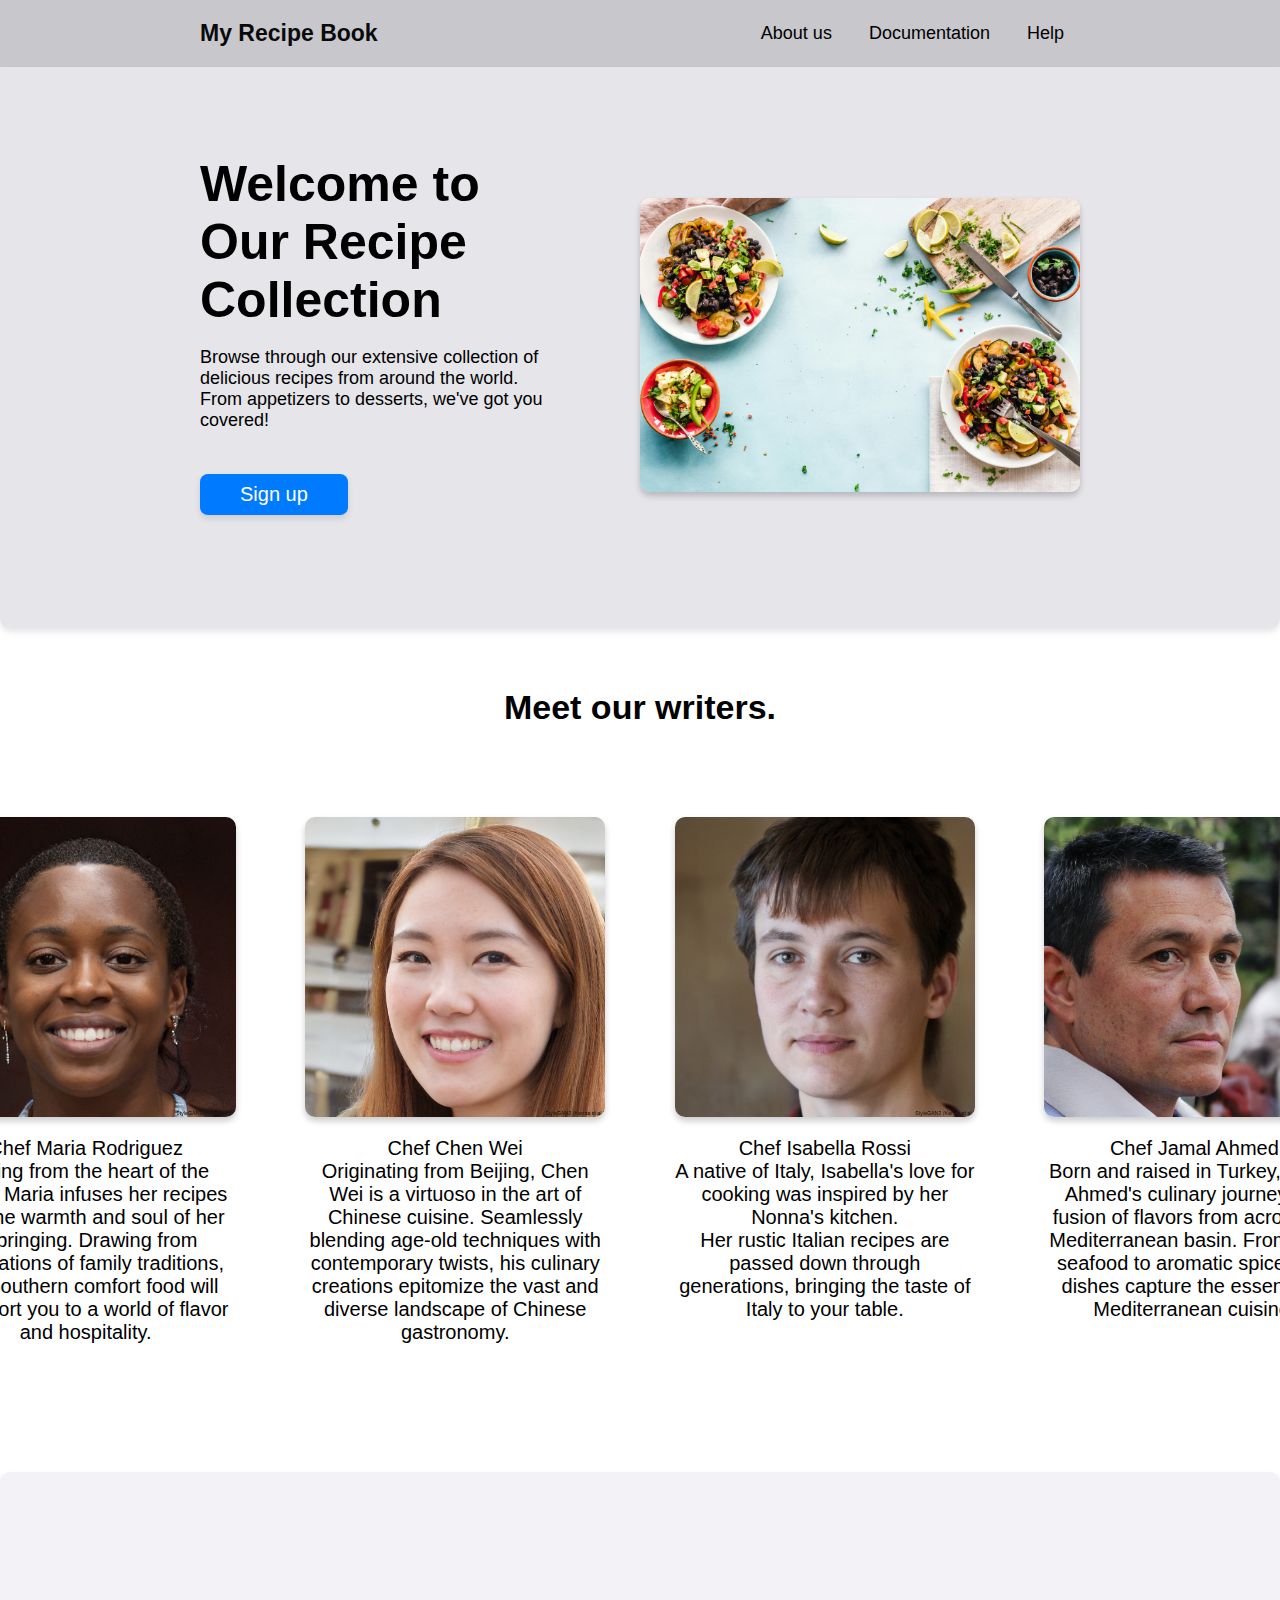
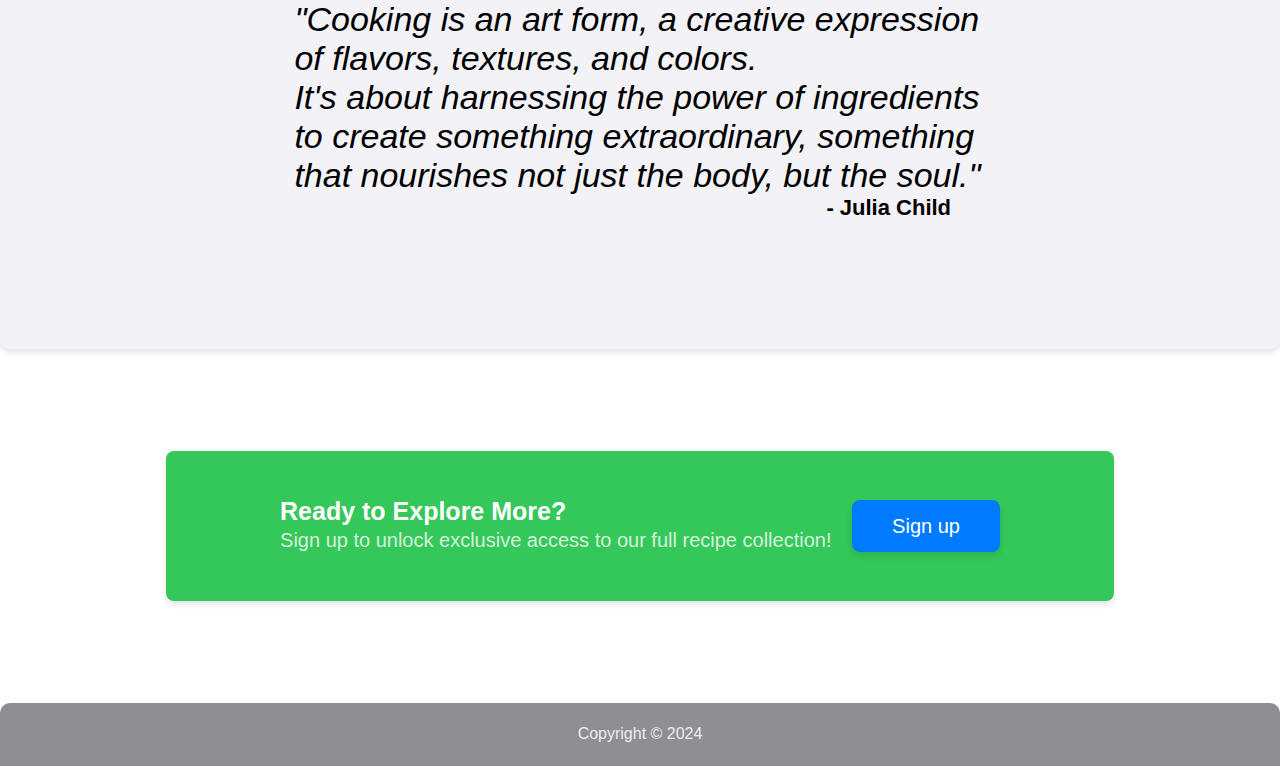
<file: index.html>
<!DOCTYPE html>
<html lang="en">
<head>
    <meta charset="UTF-8">
    <meta name="viewport" content="width=device-width, initial-scale=1.0">
    <title>Landing Page</title>
    <link rel="stylesheet" href="./style.css">
</head>

<body>
    <div class="header">
        <div class="header-logo">
            <a href="#">My Recipe Book</a>
        </div>
        <div class="list-items">
            <ul>
                <li>About us</li>
                <li>Documentation</li>
                <li>Help</li>
            </ul>
        </div>
    </div>
    <div class="hero-container">
        <div class="hero-content">
            <div class="hero-title">
                Welcome to Our Recipe Collection
            </div>
            <p>
                Browse through our extensive collection of delicious recipes from around the world. From appetizers to desserts, we've got you covered!
            </p>
            <button>
                Sign up
            </button>
        </div>
        <div class="hero-content">
            <img src="./images/hero.jpg" alt="hero">
        </div>
    </div>
    <div class="info-container">
        <div class="info-title">Meet our writers.</div>
        <div class="info-items">
            <div class="info-cards">
                <div class="info-box">
                    <img src="./images/MariaRodriguez.jpeg" alt="Maria">
                </div>
                <p><strong>Chef Maria Rodriguez</strong><br> Hailing from the heart of the south, Maria infuses her recipes with the warmth and soul of her upbringing. Drawing from generations of family traditions, her Southern comfort food will transport you to a world of flavor and hospitality.</p>
            </p>
            </div>
            <div class="info-cards">
                <div class="info-box">
                    <img src="./images/ChenWei.jpeg" alt="Chen">
                </div>
                <p><strong>Chef Chen Wei</strong><br> Originating from Beijing, Chen Wei is a virtuoso in the art of Chinese cuisine. Seamlessly blending age-old techniques with contemporary twists, his culinary creations epitomize the vast and diverse landscape of Chinese gastronomy.</p>
            </div>
            <div class="info-cards">
                <div class="info-box">
                    <img src="./images/IsabellaRossi.jpeg" alt="Isabella">
                </div>
                <p><strong>Chef Isabella Rossi</strong><br> A native of Italy, Isabella's love for cooking was inspired by her Nonna's kitchen. <br>Her rustic Italian recipes are passed down through generations, bringing the taste of Italy to your table.</p>
            </div>
            <div class="info-cards">
                <div class="info-box">
                    <img src="./images/jamalahmed copy.jpeg" alt="Jamal">
                </div>
                <p><strong>Chef Jamal Ahmed</strong><br> Born and raised in Turkey, Jamal Ahmed's culinary journey is a fusion of flavors from across the Mediterranean basin. From fresh seafood to aromatic spices, his dishes capture the essence of Mediterranean cuisine.</p>
            </div>
    </div>
    <div class="message-container">
        <div class="message-content">
            "Cooking is an art form, a creative expression of flavors, textures, and colors.<br> It's about harnessing the power of ingredients to create something extraordinary, something that nourishes not just the body, but the soul."             
            <p>- Julia Child</p>
        </div>
    </div>
    <div class="cta-container">
        <div class="cta-content">
            <div class="cta-box">
                <div>
                    <h1>Ready to Explore More?</h1>
                    <p>Sign up to unlock exclusive access to our full recipe collection!</p>
                </div>
                <button>Sign up</button>
            </div>
        </div>
    </div>
    <div class="footer">
        <p>Copyright &copy; 2024</p>
    </div>
</body>
</html>
</file>
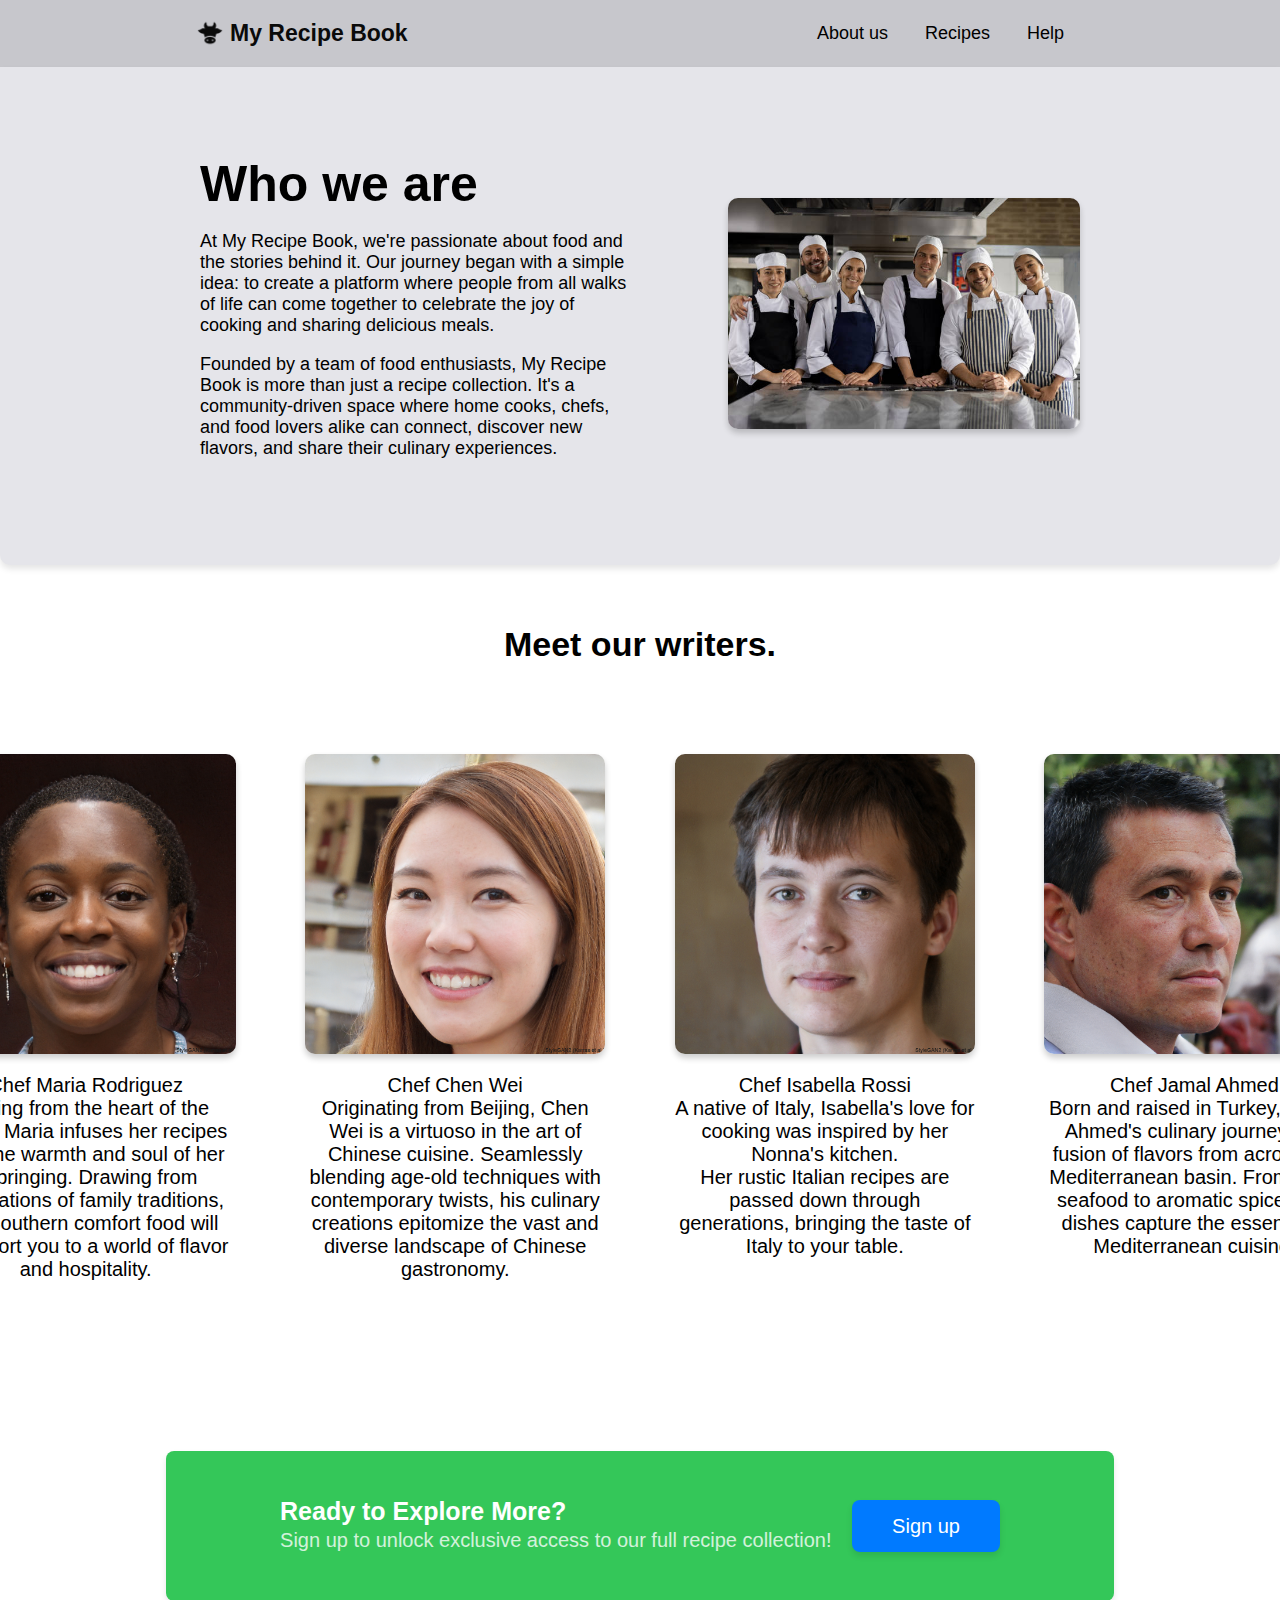
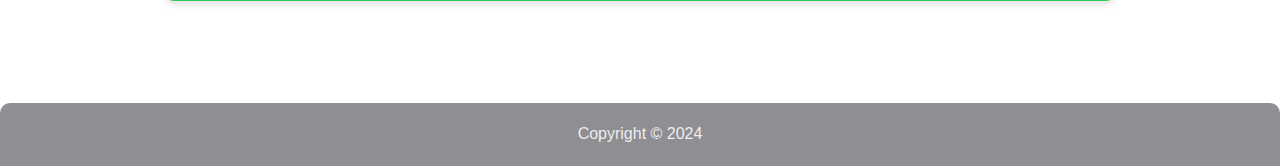
<file: about.html>
<!DOCTYPE html>
<html lang="en">
<head>
    <meta charset="UTF-8">
    <meta name="viewport" content="width=device-width, initial-scale=1.0">
    <title>Landing Page</title>
    <link rel="stylesheet" href="./style.css">
</head>

<body>
    <div class="header">
        <div class="header-logo">
            <a href="./index.html"><img src="./images/bull.png">My Recipe Book</a>
        </div>
        <div class="list-items">
            <ul>
                <li><a href="./about.html">About us</a></li>
                <li><a href="./recipes.html">Recipes</a></li>
                <li><a href="./support.html">Help</a></li>
            </ul>
        </div>
    </div>
    <div class="hero-container">
        <div class="hero-content">
            <div class="hero-title">
                Who we are
            </div>
            <p>
                At My Recipe Book, we're passionate about food and the stories behind it. Our journey began with a simple idea: to create a platform where people from all walks of life can come together to celebrate the joy of cooking and sharing delicious meals.
            </p>
            <p>
                Founded by a team of food enthusiasts, My Recipe Book is more than just a recipe collection. It's a community-driven space where home cooks, chefs, and food lovers alike can connect, discover new flavors, and share their culinary experiences.
            </p>
        </div>
        <div class="hero-content">
            <img src="./images/about.jpg" alt="hero">
        </div>
    </div>
    <div class="info-container">
        <div class="info-title">Meet our writers.</div>
        <div class="info-items">
            <div class="info-cards">
                <div class="info-box">
                    <img src="./images/MariaRodriguez.jpeg" alt="Maria">
                </div>
                <p><strong>Chef Maria Rodriguez</strong><br> Hailing from the heart of the south, Maria infuses her recipes with the warmth and soul of her upbringing. Drawing from generations of family traditions, her Southern comfort food will transport you to a world of flavor and hospitality.</p>
            </p>
            </div>
            <div class="info-cards">
                <div class="info-box">
                    <img src="./images/ChenWei.jpeg" alt="Chen">
                </div>
                <p><strong>Chef Chen Wei</strong><br> Originating from Beijing, Chen Wei is a virtuoso in the art of Chinese cuisine. Seamlessly blending age-old techniques with contemporary twists, his culinary creations epitomize the vast and diverse landscape of Chinese gastronomy.</p>
            </div>
            <div class="info-cards">
                <div class="info-box">
                    <img src="./images/IsabellaRossi.jpeg" alt="Isabella">
                </div>
                <p><strong>Chef Isabella Rossi</strong><br> A native of Italy, Isabella's love for cooking was inspired by her Nonna's kitchen. <br>Her rustic Italian recipes are passed down through generations, bringing the taste of Italy to your table.</p>
            </div>
            <div class="info-cards">
                <div class="info-box">
                    <img src="./images/jamalahmed copy.jpeg" alt="Jamal">
                </div>
                <p><strong>Chef Jamal Ahmed</strong><br> Born and raised in Turkey, Jamal Ahmed's culinary journey is a fusion of flavors from across the Mediterranean basin. From fresh seafood to aromatic spices, his dishes capture the essence of Mediterranean cuisine.</p>
            </div>
    </div>
    <div class="cta-container">
        <div class="cta-content">
            <div class="cta-box">
                <div>
                    <h1>Ready to Explore More?</h1>
                    <p>Sign up to unlock exclusive access to our full recipe collection!</p>
                </div>
                <button>Sign up</button>
            </div>
        </div>
    </div>
    <div class="footer">
        <p>Copyright &copy; 2024</p>
    </div>
</body>
</html>
</file>
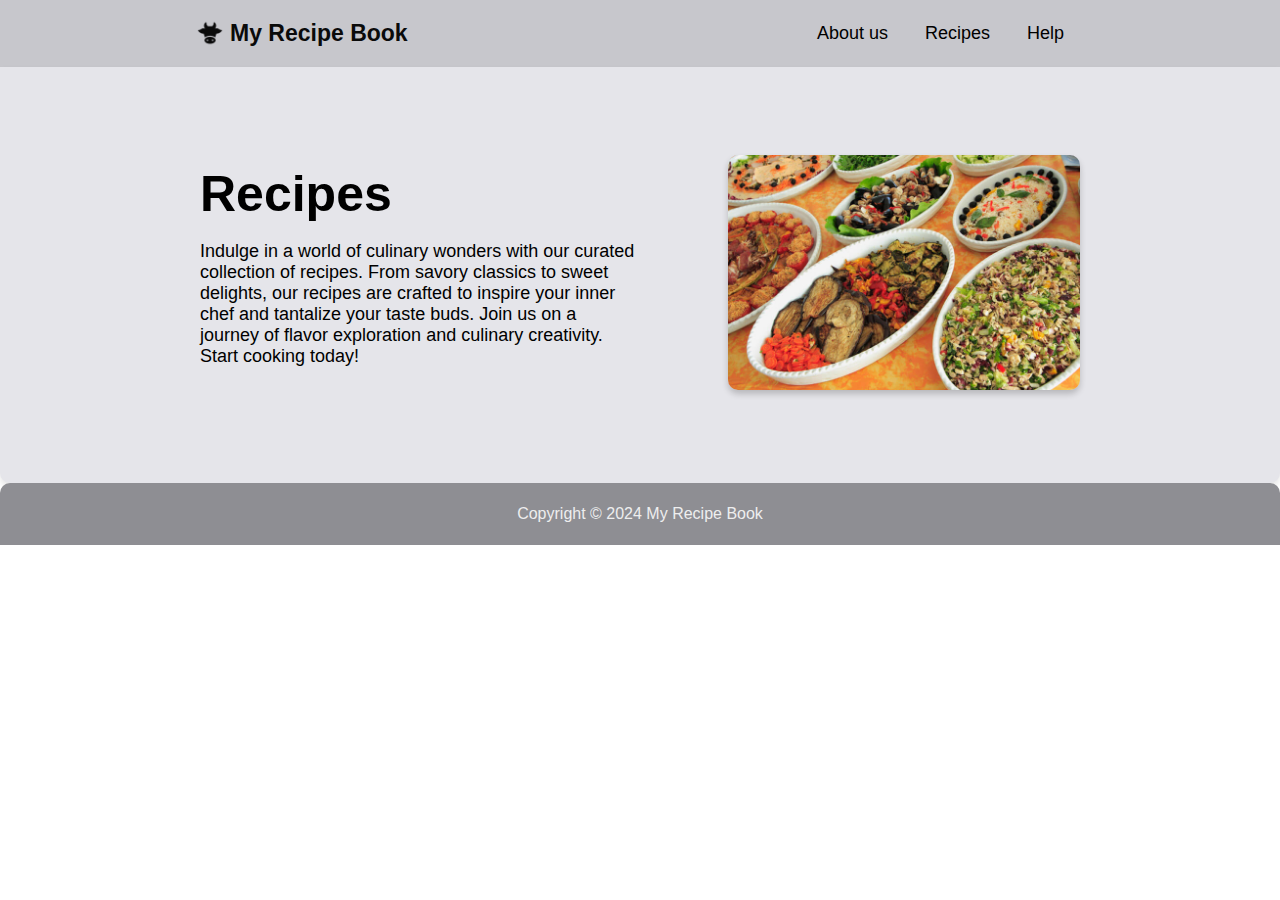
<file: recipes.html>
<!DOCTYPE html>
<html lang="en">
<head>
    <meta charset="UTF-8">
    <meta name="viewport" content="width=device-width, initial-scale=1.0">
    <title>Documentation - My Recipe Book</title>
    <link rel="stylesheet" href="./style.css">
</head>

<body>
    <div class="header">
        <div class="header-logo">
            <a href="./index.html"><img src="./images/bull.png">My Recipe Book</a>
        </div>
        <div class="list-items">
            <ul>
                <li><a href="./about.html">About us</a></li>
                <li><a href="./recipes.html">Recipes</a></li>
                <li><a href="./support.html">Help</a></li>
            </ul>
        </div>
    </div>
    <div class="hero-container">
        <div class="hero-content">
            <div class="hero-title">
                Recipes
            </div>
                <p>Indulge in a world of culinary wonders with our curated collection of recipes. From savory classics to sweet delights, our recipes are crafted to inspire your inner chef and tantalize your taste buds. Join us on a journey of flavor exploration and culinary creativity. Start cooking today!</p>            
        </div>
        <div class="hero-content">
            <img src="./images/recipes.jpg" alt="hero">
        </div>
    </div>
    <div class="footer">
        <p>Copyright &copy; 2024 My Recipe Book</p>
    </div>
</body>
</html>
</file>
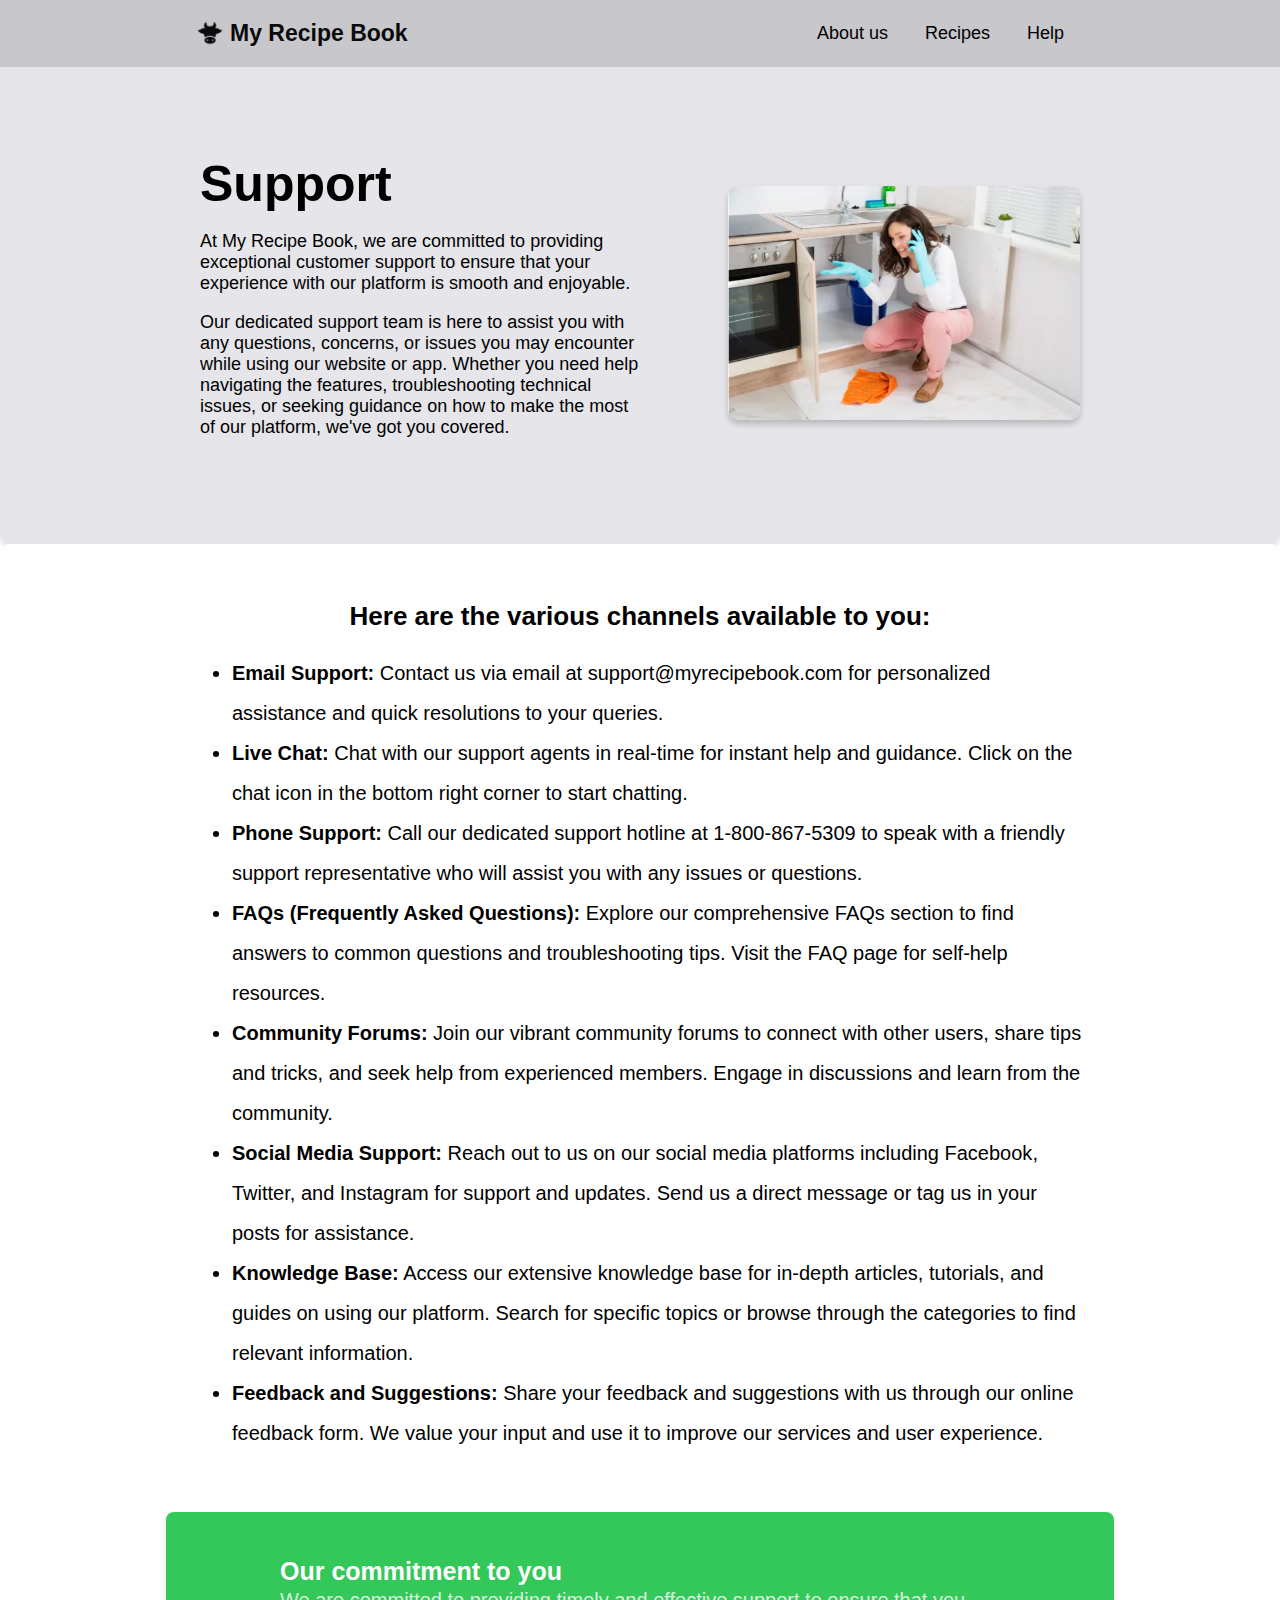
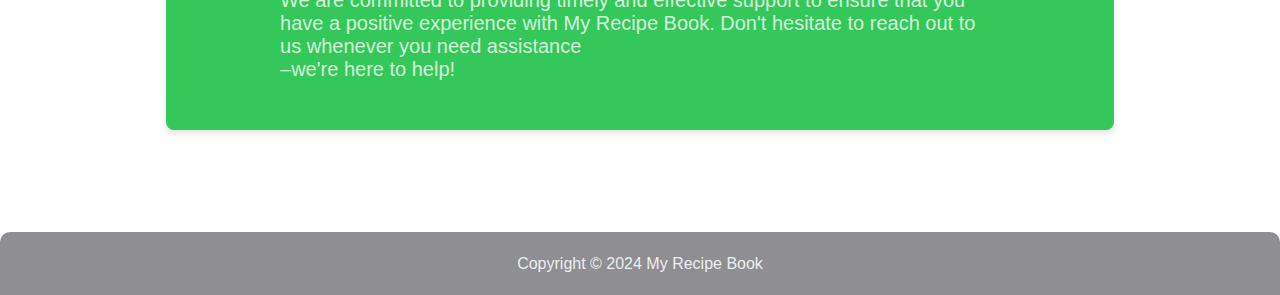
<file: support.html>
<!DOCTYPE html>
<html lang="en">
<head>
    <meta charset="UTF-8">
    <meta name="viewport" content="width=device-width, initial-scale=1.0">
    <title>Documentation - My Recipe Book</title>
    <link rel="stylesheet" href="./style.css">
</head>

<body>
    <div class="header">
        <div class="header-logo">
            <a href="./index.html"><img src="./images/bull.png">My Recipe Book</a>
        </div>
        <div class="list-items">
            <ul>
                <li><a href="./about.html">About us</a></li>
                <li><a href="./recipes.html">Recipes</a></li>
                <li><a href="./support.html">Help</a></li>
            </ul>
        </div>
    </div>
    <div class="hero-container">
        <div class="hero-content">
            <div class="hero-title">
                Support
            </div>
            <p>
                At My Recipe Book, we are committed to providing exceptional customer support to ensure that your experience with our platform is smooth and enjoyable.
            </p>
            <p>
                Our dedicated support team is here to assist you with any questions, concerns, or issues you may encounter while using our website or app. Whether you need help navigating the features, troubleshooting technical issues, or seeking guidance on how to make the most of our platform, we've got you covered.
            </p>
        </div>
        <div class="hero-content">
            <img src="./images/support.jpg" alt="hero">
        </div>
    </div>
    <div class="support-container">
        <div class="support-title">Here are the various channels available to you:</div>
        <ul>
            <li>
                <strong>Email Support:</strong> Contact us via email at <a href="mailto:support@myrecipebook.com">support@myrecipebook.com</a> for personalized assistance and quick resolutions to your queries.
            </li>
            <li>
                <strong>Live Chat:</strong> Chat with our support agents in real-time for instant help and guidance. Click on the chat icon in the bottom right corner to start chatting.
            </li>
            <li>
                <strong>Phone Support:</strong> Call our dedicated support hotline at <a href="tel:1-800-867-5309">1-800-867-5309</a> to speak with a friendly support representative who will assist you with any issues or questions.
            </li>
            <li>
                <strong>FAQs (Frequently Asked Questions):</strong> Explore our comprehensive FAQs section to find answers to common questions and troubleshooting tips. Visit the <a href="/faq">FAQ page</a> for self-help resources.
            </li>
            <li>
                <strong>Community Forums:</strong> Join our vibrant community forums to connect with other users, share tips and tricks, and seek help from experienced members. Engage in discussions and learn from the community.
            </li>
            <li>
                <strong>Social Media Support:</strong> Reach out to us on our social media platforms including <a href="https://www.facebook.com/myrecipebook">Facebook</a>, <a href="https://twitter.com/myrecipebook">Twitter</a>, and <a href="https://www.instagram.com/myrecipebook">Instagram</a> for support and updates. Send us a direct message or tag us in your posts for assistance.
            </li>
            <li>
                <strong>Knowledge Base:</strong> Access our extensive knowledge base for in-depth articles, tutorials, and guides on using our platform. Search for specific topics or browse through the categories to find relevant information.
            </li>
            <li>
                <strong>Feedback and Suggestions:</strong> Share your feedback and suggestions with us through our online feedback form. We value your input and use it to improve our services and user experience.
            </li>
        </ul>
    </div>
    <div class="cta-container">
        <div class="cta-content">
            <div class="cta-box">
                <div>
                    <h1>Our commitment to you</h1>
                    <p>We are committed to providing timely and effective support to ensure that you have a positive experience with My Recipe Book. Don't hesitate to reach out to us whenever you need assistance<br>–we're here to help!</p>
                </div>
            </div>
        </div>
    </div>
    <div class="footer">
        <p>Copyright &copy; 2024 My Recipe Book</p>
    </div>
</body>
</html>
</file>
<file: style.css>
body {
    display: block;
    max-width: 1440px;
    background-color: #ffffff;
    font-family: 'San Francisco', sans-serif;
    margin: auto;
    color: black;
}
.header, .hero-container {
    display: flex;
    justify-content: space-between;
    align-items: center;
    padding: 0px 200px;
    margin: 0;
    gap: 10%;
    box-shadow: 0px 4px 6px rgba(0, 0, 0, 0.1); /* Added box shadow */
}
.header {
    background-color: rgba(199,199,204,1);
}
.header-logo {
    font-size: 23px;
    opacity: 95%;
    font-weight: 700;
    transition: scale 0.3s ease;
}
/*.header-logo:hover {
    scale: 1.1;
} */
.header-logo img {
    position: relative;
    right: 5px;
    top: 7px;
    width: 30px;
    height: 30px;
    align-self: center;
    margin-top: -10px;
}
.hero-container {
    background-color: rgba(229,229,234,1);
    border-bottom-left-radius: 10px;
    border-bottom-right-radius: 10px;

}
.list-items {
    font-size: 18px;
    font-weight: 200;
}
a {
    text-decoration: none;
    color: inherit;
}
.header ul{
    list-style-type: none;
    display: flex;
    /* opacity: 75%; */
    gap: 5px;
}
.header ul li {
    padding: 4px 15px;
    border: solid;
    border-color: transparent;
    border-width:1px;
    border-radius: 5px;
    transition: border-color 0.3s ease, background-color 0.3s ease, box-shadow 0.3s ease; /* Added box-shadow transition */
}
.header ul li:hover {
    background-color: rgba(255, 255, 255, 0.2); /* Semi-transparent white */
    /* border-color: rgba(255, 255, 255, 0.75); */
    cursor: pointer;
    box-shadow: 0px 6px 8px rgba(0, 0, 0, 0.2); /* Increased box shadow on hover */
}

.hero-title {
    font-weight: 900 !important;
    color: #000000;
    padding: 0px 0px;
}

.hero-title{
    font-size: 50px;
}
.hero-content {
    max-width: 50%;
    justify-content: flex-start;
    font-size: 18px;
    font-weight: 100;
    margin: 10% 0px;
    color: black;
}
.hero-content img {
    max-width: 100%;
    border-radius: 10px;
    box-shadow: 0px 4px 6px rgba(0, 0, 0, 0.2); /* Added box shadow */
}
.hero-content button {
    background-color:rgba(0,122,255,1);
    border: none;
    font-size: 20px;
    /* border: solid;
    border-color:rgba(0,122,255,1);
    border-width: 1px; */
    border-radius: 8px;
    font-weight: 500;
    padding: 9px 40px;
    color: white;
    margin: 25px 0px;
    box-shadow: 0px 4px 6px rgba(0, 0, 0, 0.1); /* Added box shadow */
    transition: background-color 0.3s ease, color 0.3s ease, border-color 0.3s ease, box-shadow 0.3s ease; /* Added box-shadow transition */
}
.hero-content button:hover {
    background-color: rgba(0, 122, 255, 0.8); /* Lower contrast on hover */
    /* border-color: #fff; */
    color: #ffffff; /* White text */
    box-shadow: 0px 6px 8px rgba(0, 0, 0, 0.2); /* Increased box shadow on hover */
}
.info-container {
    max-width:100%;
    display: block;
    color: black;
}
.info-items, .info-title {
    display: flex;
    justify-content: center;
    margin: 60px;
    gap: 6%;
}
.info-title {
    font-size: 34px;
    font-weight: 900 !important;
    color: black;
}
.info-cards {
    display: grid;
    align-content: start;
    flex-direction: column;
    max-width: 300px;
    font-size: 20px;
    font-weight: 100;
    transition: scale 0.3s ease;
    margin-top: 30px;
}
.info-cards:hover {
    scale: 1.3;
}
.info-cards p {
    text-wrap: wrap;
    text-align: center;
    margin-top: 20px;
    margin-bottom: 8%;
}
.info-cards img {
    max-width: 100%;
    border-radius: 10px;
    box-shadow: 0px 4px 6px rgba(0, 0, 0, 0.2); /* Added box shadow */
    /* border: solid;
    border-color: rgba(28,28,30,1);
    border-width: .5px; */
}
.info-box {
    height: 300px;
    width: 300px;
/*    border: solid;
    border-color: #4E80EE;
    border-width: 4px;
    border-radius: 15px; */
}
.message-container {
    background-color: rgba(242,242,247,1);
    padding: 10% 23%;
    border-radius: 10px;
    box-shadow: 0px 4px 6px rgba(0, 0, 0, 0.1); /* Added box shadow */

}
.message-content {
    font-style: italic;
    font-size: 34px;
    font-weight: lighter;
}
.message-content p {
    font-style: normal;
    text-align: right;
    font-size: 22px;
    font-weight: 900;
    margin: 0 5%;
}
.cta-container {
    display: block;
    gap: 6%;
    
}
.cta-content {
    margin: 8% 13%;
}
.cta-box {
    display: flex;
    justify-content: space-between;
    background-color:rgba(52,199,89,1);
    border-radius: 8px;
    padding: 3% 12%;
    color: white;
    box-shadow: 0px 4px 6px rgba(0, 0, 0, 0.1); /* Added box shadow */
}
.cta-box h1 {
    font-size: 25px;
}
.cta-box p {
    font-size: 20px;
    opacity: 78%;
    font-weight: 300;
    margin-top: -13px;
}
.cta-content button {
    background-color:rgba(0,122,255,1);
    border: none;
  /*  border: solid;
    border-width: 1.5px; */
    border-radius: 8px;
    font-weight: 500;
    font-size: 20px;
    color: white;
    padding: 9px 40px;
    margin: 20px 0px;        
    box-shadow: 0px 4px 6px rgba(0, 0, 0, 0.1); /* Added box shadow */
    transition: scale 0.3s ease, background-color 0.3s ease, color 0.3s ease, border-color 0.3s ease, box-shadow 0.3s ease; /* Added box-shadow transition */
}
.cta-content button:hover {
    background-color:rgba(0,122,255,.8);
    box-shadow: 0px 6px 8px rgba(0, 0, 0, 0.2); /* Increased box shadow on hover */
    color: #ffffff; /* White text */
    /*scale: 1.1;*/
}
.support-container {
    background-color: white;
    padding: 5% 15%;
    margin-bottom: -10%;
    border-radius: 10px;
    font-size: 20px;
    line-height: 2;
}
.support-title {
    text-align: center;
    margin-top: -2%;
    margin-bottom: -1%;
    font-size: 26px;
    font-weight: 900 !important;
    color: black;
}
.footer {
    background-color: rgba(142,142,147,1);
    padding: .5%;
    border-top-left-radius: 10px;
    border-top-right-radius: 10px;
}
.footer p {
    text-align: center;
    color: white;
    font-weight: 100;
    opacity: 85%;
}
</file>
